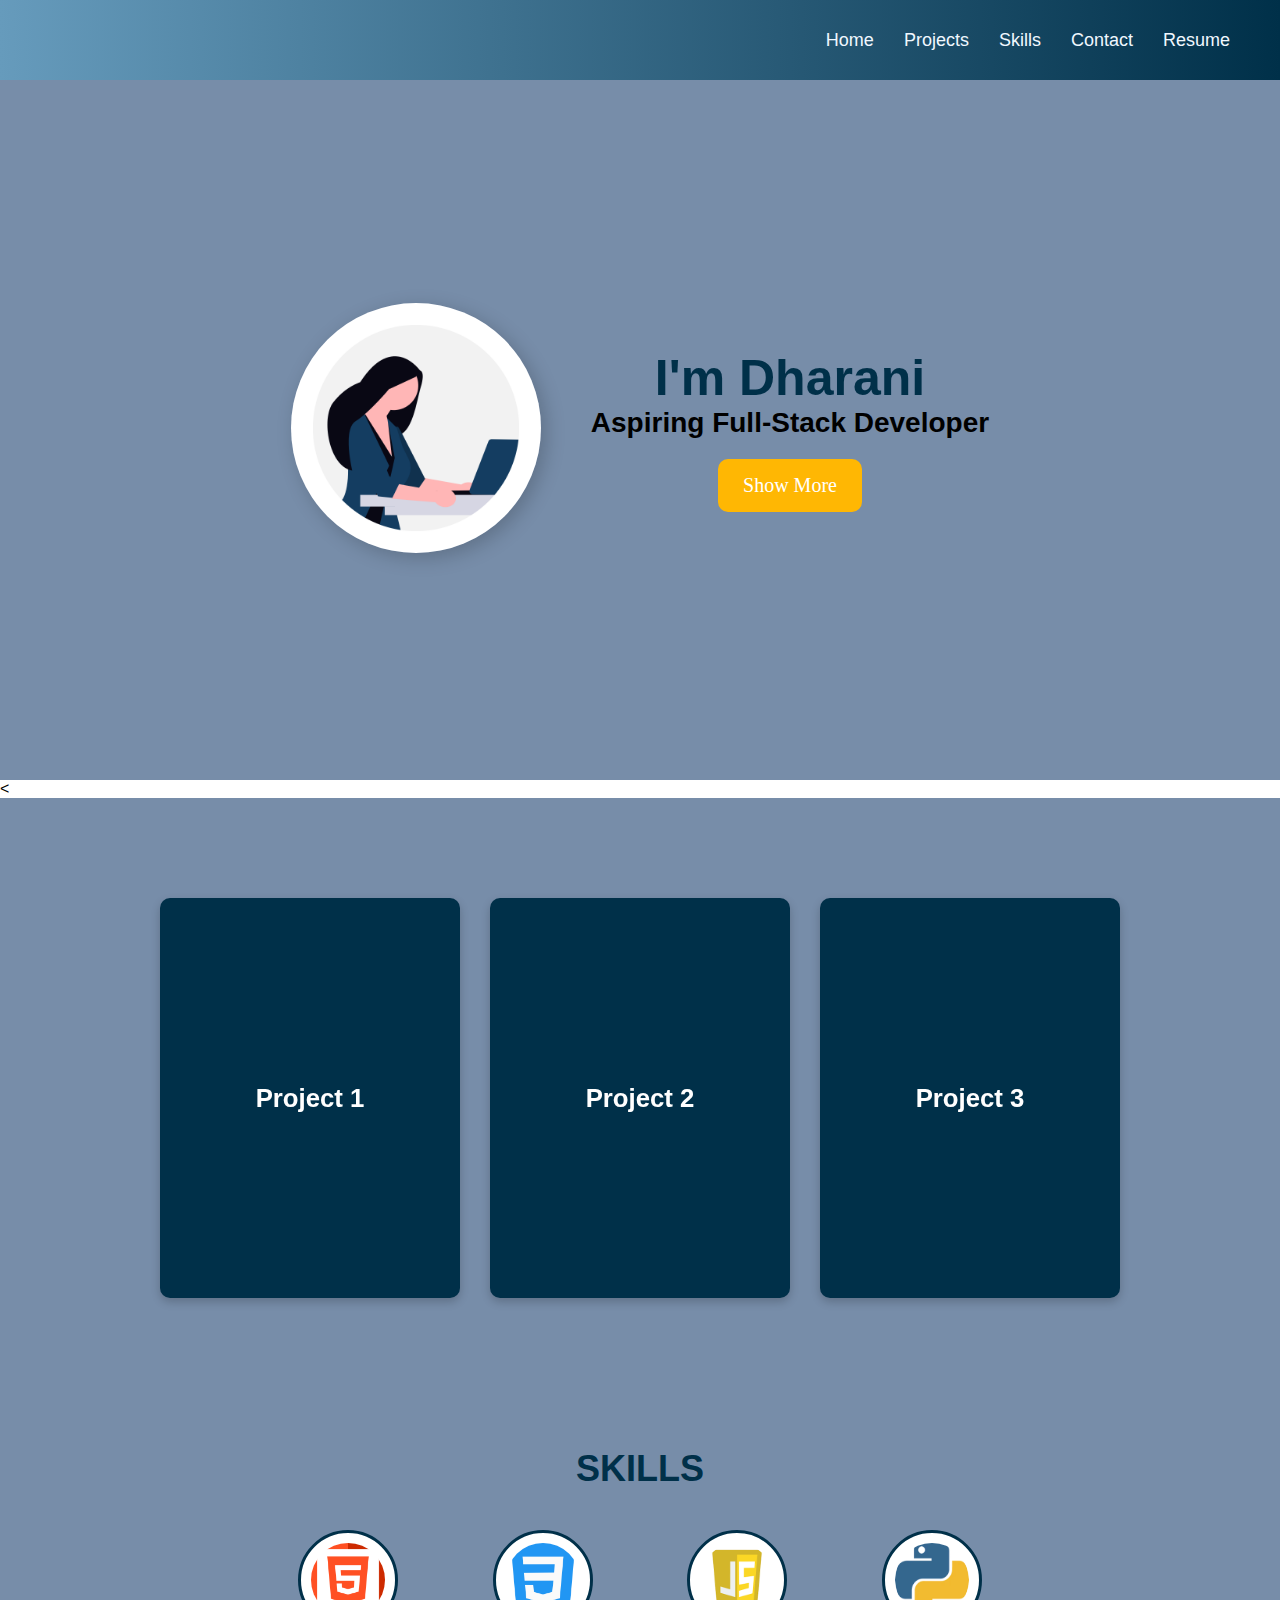
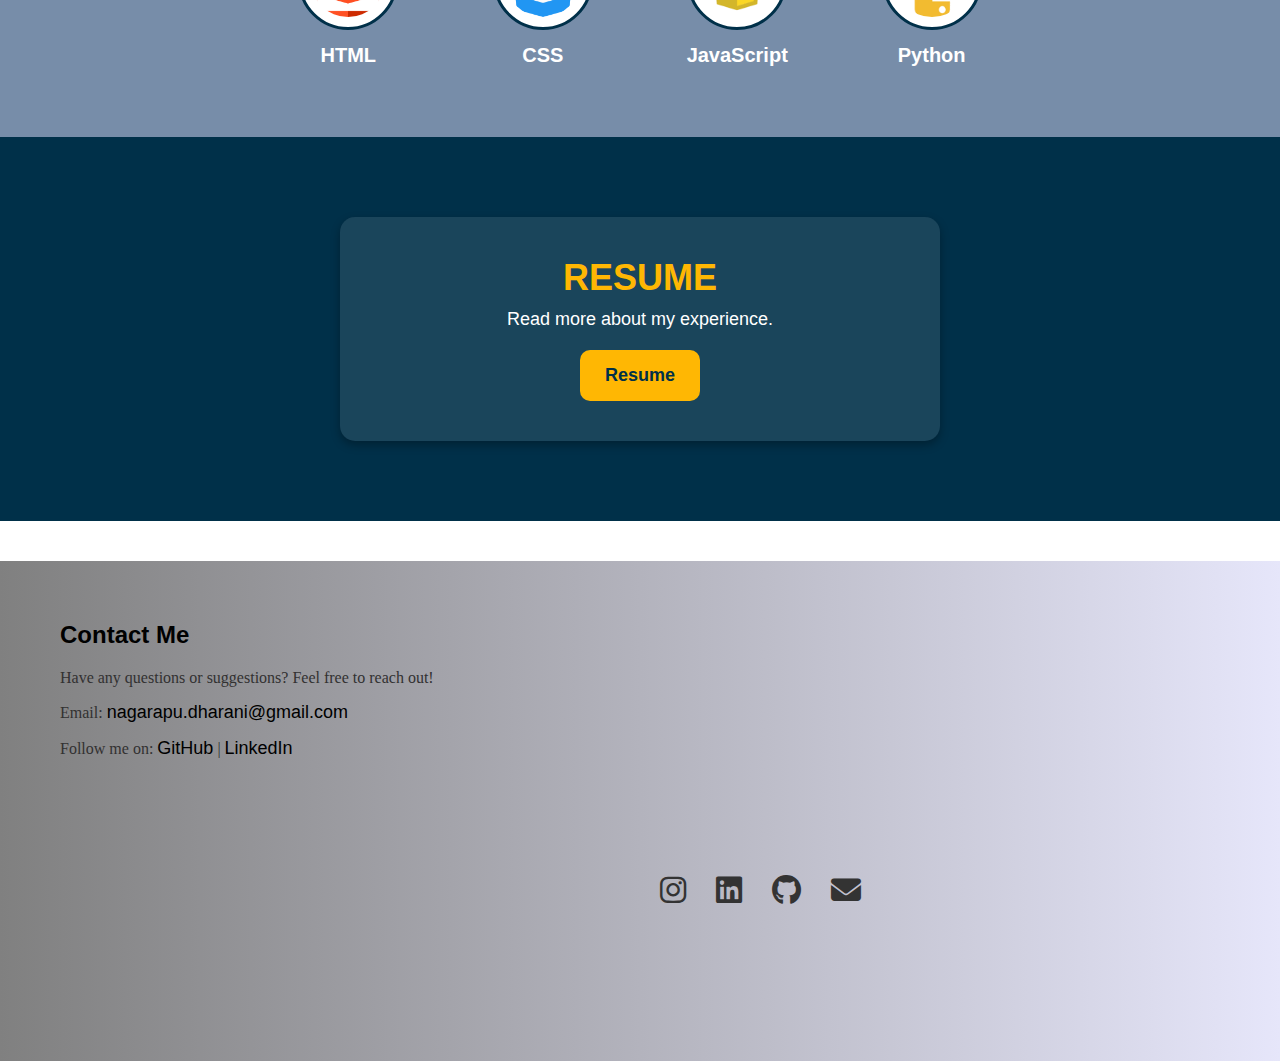
<file: port.html>
<!DOCTYPE html>
<html lang="en">
<head>
    <meta charset="UTF-8">
    <meta name="viewport" content="width=device-width, initial-scale=1.0">
    <link rel="stylesheet" href="https://cdnjs.cloudflare.com/ajax/libs/font-awesome/6.7.1/css/all.min.css">
    <link href="port.css" rel="stylesheet">
    <title>Portfolio</title>
</head>
<body>
    <header class="header">
        <nav class="navbar">
            <ul class="nav-list">
                <li><a href="#home">Home</a></li>
                <li><a href="#projects">Projects</a></li>
                <li><a href="#skills">Skills</a></li>
                <li><a href="#contact">Contact</a></li>
                <li><a href="#resume">Resume</a></li>


            </ul>
        </nav>
    </header>
    <section class="home" id="home">
        <div class="picture">
            <img src="undraw_professional-woman-avatar_ivds.png">
        </div>
    <div class="main">
        
        
            <h1>I'm Dharani</h1>
            <h4>Aspiring Full-Stack Developer</h4>
            <button>Show More</button>
        

    </div>
</section>
<<section id="projects">
    <div class="project">
        <div class="project-inner">
            <div class="project-front">
                <h3>Project 1</h3>
            </div>
            <div class="project-back">
                <p>Project Idea: Mathematical Calculator</p>
                <a href="#" target="_blank">View Project</a>
            </div>
        </div>
    </div>

    <div class="project">
        <div class="project-inner">
            <div class="project-front">
                <h3>Project 2</h3>
            </div>
            <div class="project-back">
                <p>Project Idea: A weather forecast app using an API.</p>
                <a href="#" target="_blank">View Project</a>
            </div>
        </div>
    </div>

    <div class="project">
        <div class="project-inner">
            <div class="project-front">
                <h3>Project 3</h3>
            </div>
            <div class="project-back">
                <p>Project Idea: Sentiment Analysis</p>
                <a href="#" target="_blank">View Project</a>
            </div>
        </div>
    </div>
</section>

<section id="skills">
    <h1>SKILLS</h1>
    <div class="skill">
        <img src="html.png" alt="HTML">
        <h2>HTML</h2>
    </div>
    <div class="skill">
        <img src="css-3.png" alt="CSS">
        <h2>CSS</h2>
    </div>
    <div class="skill">
        <img src="js.png" alt="JavaScript">
        <h2>JavaScript</h2>
    </div>
    <div class="skill">
        <img src="python.png" alt="Python">
        <h2>Python</h2>
    </div>
</section>

<section class="resume" id="resume">
    <div class="res">
        <h1>RESUME</h1>
        <p>Read more about my experience.</p>
        <button><a href="Profile.pdf">Resume</a> </button>
    </div>
</section>
<section id="contact">
    <h2>Contact Me</h2>
    <p>Have any questions or suggestions? Feel free to reach out!</p>
    
    <div class="contact-info">
        <p class="contacts">Email: <a href="mailto:your.email@example.com">nagarapu.dharani@gmail.com</a></p>
        <p class="contacts">Follow me on:
            <a href="https://github.com/dharani-1412" target="_blank">GitHub</a> |
            <a href="https://www.linkedin.com/in/dharani-nagarapu" target="_blank">LinkedIn</a>
        </p>
    </div>
    <div class="social-icons">
        <a href="https://www.instagram.com/dharani_nagarapu" target="_blank">
            <i class="fab fa-instagram"></i>
        </a>
        <a href="https://www.linkedin.com/in/dharani-nagarapu" target="_blank">
            <i class="fab fa-linkedin"></i>
        </a>
        <a href="https://github.com/dharani-1412" target="_blank">
            <i class="fab fa-github"></i> <!-- GitHub -->
        </a>
        <a href="mailto:your-email@gmail.com" target="_blank">
            <i class="fas fa-envelope"></i> <!-- Gmail -->
        </a>
    </div>
    
</section>


</body>
</html>
</file>
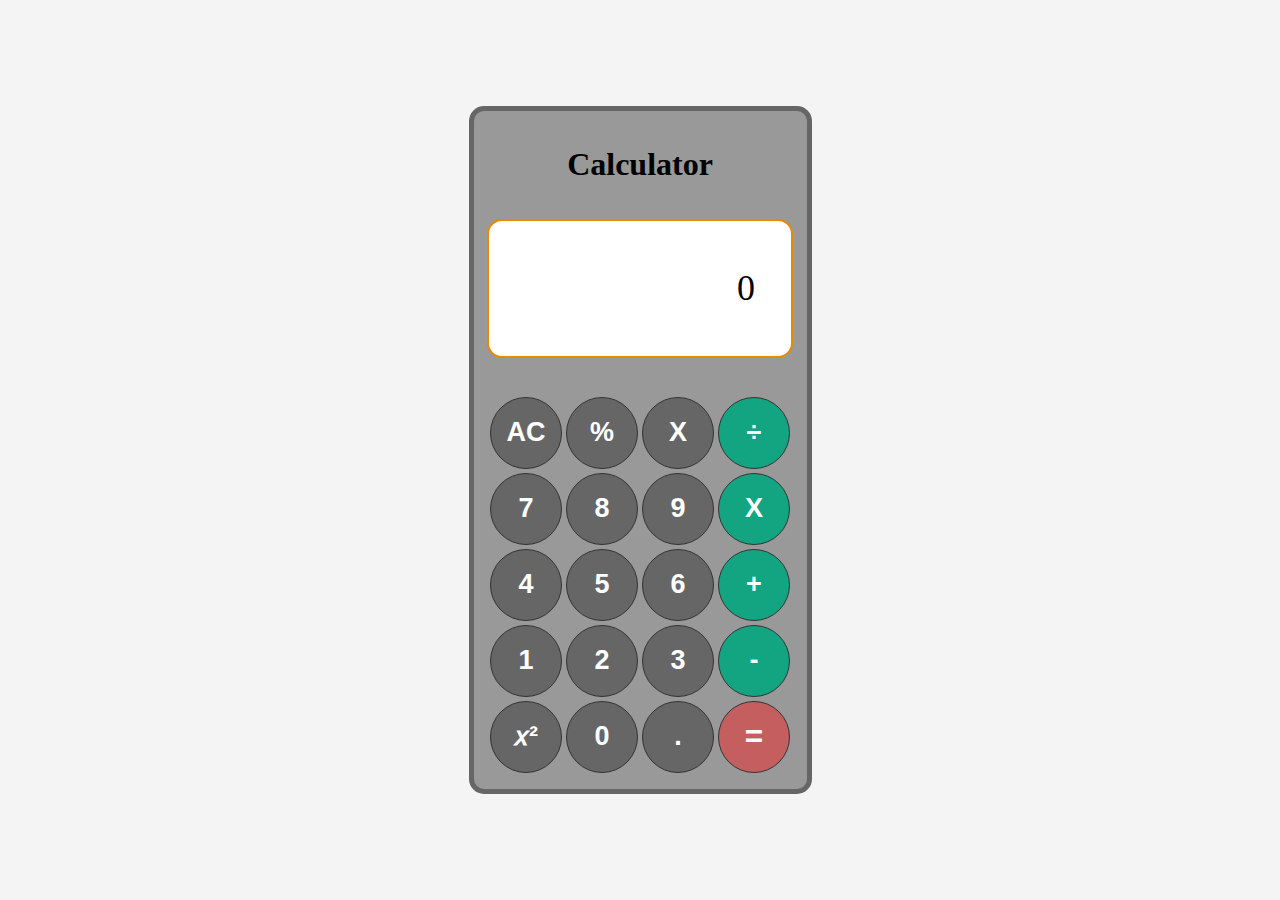
<file: frontendcodealphaproject1/calc.html>
<!DOCTYPE html>
<html lang="en">
<head>
    <meta charset="UTF-8">
    <meta name="viewport" content="width=device-width, initial-scale=1.0">
    <link href="calc.css" rel="stylesheet">
    <title>Document</title>
</head>
<body>
    <div id="calculator">
        <h1>Calculator</h1>
        <p id="last_operation_history"></p>
        <p id="box" class="box">0</p>
        <table id="table">
            <tr>
                <td><button onclick="allClear()">AC</button></td>
                <td><button  onclick="button_number('%')">%</button></td>
                <td><button onclick="backspace_remove()">X</button></td>
                <td><button  id="divop" value="/" class="operator" onclick="button_number('/')">÷</button></td>
            </tr>
            <tr>
                <td><button onclick="button_number(7)">7</button></td>
                <td><button onclick="button_number(8)">8</button></td>
                <td><button onclick="button_number(9)">9</button></td>
                <td><button  id="mulop" value="*" class="operator" onclick="button_number('*')">X</button></td>
            </tr>
            <tr>
                <td><button onclick="button_number(4)">4</button></td>
                <td><button onclick="button_number(5)">5</button></td>
                <td><button onclick="button_number(6)">6</button></td>
                <td><button  id="addop" value="+" class="operator" onclick="button_number('+')">+</button></td>
            </tr>
            <tr>
                <td><button onclick="button_number(1)">1</button></td>
                <td><button onclick="button_number(2)">2</button></td>
                <td><button onclick="button_number(3)">3</button></td>
                <td><button  id="subop" value="-" class="operator" onclick="button_number('-')">-</button></td>
            </tr>
            <tr>
                <td><button onclick="powerOf()">𝑥²</button></td>
                <td><button onclick="button_number(0)">0</button></td>
                <td><button  value='.' id="dot" onclick="button_number('.')">.</button></td>
                <td><button  id="equal_sign" value="=" class="operator" onclick="button_number('=')">=</button></td>
            </tr>
            </table>
    </div>
    <script  src="calc.js" ></script>
</body>
</html>
</file>
<file: port.css>
/* General Styles */
* {
    padding: 0;
    margin: 0;
    box-sizing: border-box;
    font-family: Arial, sans-serif;
}

/* Header */
.header {
    width: 100%;
    height: 80px;
    background: linear-gradient(to right, #669bbc, #003049);
    display: flex;
    align-items: center;
    justify-content: flex-end;
    padding: 0 50px;
}

.nav-list {
    display: flex;
    list-style: none;
    gap: 30px;
}

.nav-list a {
    text-decoration: none;
    color: aliceblue;
    font-size: 18px;
    transition: color 0.3s;
}

.nav-list a:hover {
    color: #ffb703;
}

/* Home Section */
#home {
    background-color: #778da9;
    height: 700px;
    display: flex;
    justify-content: center;
    align-items: center;
    gap: 50px;
}

.picture img {
    width: 250px;
    height: 250px;
    border-radius: 50%;
    box-shadow: 5px 5px 20px rgba(0, 0, 0, 0.2);
}

.main {
    text-align: center;
}

.main h1 {
    font-size: 50px;
    color: #003049;
}

.main h4 {
    font-size: 28px;
    margin-bottom: 20px;
}

.main button {
    padding: 15px 25px;
    border-radius: 10px;
    background-color: #ffb703;
    cursor: pointer;
    color: #ffffff;
    font-size: 20px;
    font-family: Georgia, 'Times New Roman', Times, serif;
    transition: transform 0.3s;
    border: none;
}

.main button:hover {
    transform: scale(1.1);
}

/* Projects Section with Flip Animation */
#projects {
    width: 100%;
    height: 600px;
    background-color: #778da9;
    display: flex;
    justify-content: center;
    align-items: center;
    gap: 30px;
    padding: 50px;
}

.project {
    width: 300px;
    height: 400px;
    perspective: 1000px;
}

.project-inner {
    width: 100%;
    height: 100%;
    position: relative;
    transform-style: preserve-3d;
    transition: transform 0.6s;
}

.project:hover .project-inner {
    transform: rotateY(180deg);
}

.project-front, .project-back {
    width: 100%;
    height: 100%;
    position: absolute;
    backface-visibility: hidden;
    border-radius: 10px;
    display: flex;
    justify-content: center;
    align-items: center;
    padding: 20px;
    box-shadow: 0px 4px 10px rgba(0, 0, 0, 0.2);
}

.project-front {
    background-color: #003049;
    color: white;
    font-size: 22px;
    font-weight: bold;
}

.project-back {
    background-color: #ffb703;
    color: #003049;
    transform: rotateY(180deg);
    text-align: center;
    display: flex;
    flex-direction: column;
    justify-content: center;
}

.project-back a {
    text-decoration: none;
    color: #003049;
    font-weight: bold;
    margin-top: 10px;
    display: inline-block;
    padding: 10px 15px;
    border-radius: 5px;
    background-color: white;
    transition: background 0.3s;
}

.project-back a:hover {
    background-color: #003049;
    color: white;
}
#skills {
    width: 100%;
    background-color: #778da9;
    padding: 50px 0;
    text-align: center;
}

#skills h1 {
    font-size: 36px;
    color: #003049;
    margin-bottom: 20px;
}

.skill {
    display: inline-block;
    width: 150px;
    text-align: center;
    margin: 20px;
    transition: transform 0.3s ease-in-out;
}

.skill img {
    width: 100px;
    height: 100px;
    border-radius: 50%;
    border: 3px solid #003049;
    padding: 10px;
    background-color: white;
}

.skill h2 {
    font-size: 20px;
    margin-top: 10px;
    color: white;
}

.skill:hover {
    transform: scale(1.1);
}
.resume {
    width: 100%;
    background-color: #003049;
    color: white;
    display: flex;
    justify-content: center;
    align-items: center;
    padding: 80px 20px;
    text-align: center;
}

.res {
    background: rgba(255, 255, 255, 0.1);
    padding: 40px;
    border-radius: 15px;
    box-shadow: 0px 4px 10px rgba(0, 0, 0, 0.3);
    width: 60%;
    max-width: 600px;
    transition: transform 0.3s ease-in-out;
}

.res:hover {
    transform: scale(1.05);
}

.res h1 {
    font-size: 36px;
    margin-bottom: 10px;
    color: #ffb703;
}

.res p {
    font-size: 18px;
    margin-bottom: 20px;
}

.res button {
    padding: 15px 25px;
    border-radius: 10px;
    background-color: #ffb703;
    cursor: pointer;
    color: #003049;
    font-size: 18px;
    font-weight: bold;
    border: none;
    transition: background 0.3s, transform 0.3s;
}

.res button:hover {
    background-color: white;
    color: #003049;
    transform: scale(1.1);
}
.res button a{
    text-decoration: none;
    color: #003049;
}
#contact{
    background:linear-gradient(to right,gray,lavender);
    height: 500px;
    margin-top: 40px;
    padding:60px;
}
#contact h2{
    font-size: 24px;
    padding-bottom: 20px;

}
#contact p{
    font-size: 16px;
    font-family:Georgia, 'Times New Roman', Times, serif;
    padding-bottom: 15px;
    color:rgb(50, 49, 49); ;

}
.contact-info a{
    text-decoration: none;
    color: black;
    font-size: 18px;
    font-weight: 500;
}
.contact-info p{
    font-size: 20px;

}
.contact-info .contacts{
    color: rgb(50, 49, 49);
}
.social-icons {
    display: flex;
    gap: 30px;
    margin-left: 600px;
    margin-top: 100px;
}

.social-icons a {
    text-decoration: none;
    font-size: 30px;
    color: #333; /* Default color */
    transition: color 0.3s ease;
}

.social-icons a:hover {
    color:rgb(171, 40, 66); /* Instagram color */
    transform: scale(1.5);

}

.social-icons a:nth-child(2):hover {
    color: #0077B5; /* LinkedIn color */
}
.social-icons a:nth-child(3):hover {
    color: black;
}
.social-icons a:nth-child(4):hover {
    color: #2879a4; 
}
</file>
<file: frontendcodealphaproject1/calc.css>
body {
    background-color: #f4f4f4;
    display: flex;
    justify-content: center;
    align-items: center;
    height: 100vh;
    margin: 0;
}

#calculator {
    width: auto;
    height: auto;
    padding: 1.5vh;
    border: 5px solid #666666;
    border-radius: 15px;
    background-color: #999999;
    text-align: center;
}

.box {
    text-align: right;
    font-size: 4vh; /* Increased for better visibility */
    height: 7vh;
    line-height: 7vh;
    padding: 1em;
    border: 2px solid #e68a00;
    color: black; /* Make text visible */
    border-radius: 15px;
    background-color: white;
    overflow-x: auto;
    word-wrap: break-word;
}

button {
    width: 8vh; /* Increased size */
    height: 8vh;
    font-weight: bold;
    font-size: 3vh;
    color: white;
    background-color: #666666;
    border-radius: 50%;
    border: 1px solid #333333;
}

button:hover {
    background-color: #999999;
    cursor: pointer;
}

.operator {
    background-color: rgb(19, 165, 129);
}

.operator:hover {
    background-color: rgb(125, 185, 171);
}

#equal_sign {
    background-color: rgb(197, 95, 95);
    font-size: 3.5vh; /* Adjusted for visibility */
}

#equal_sign:hover {
    background-color: rgb(164, 45, 57);
}
</file>
